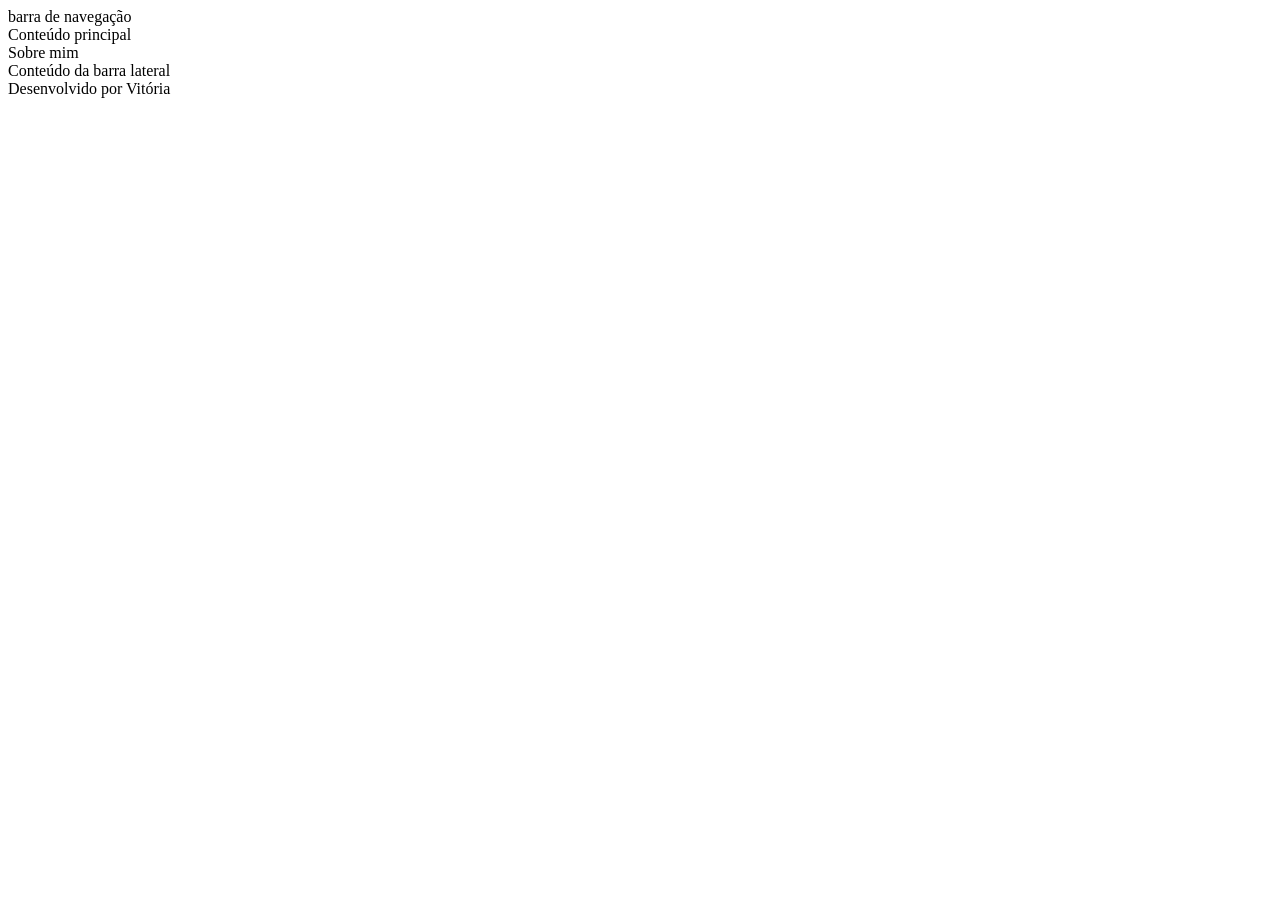
<file: HTML&CSS/elementos_semanticos.html>
<!DOCTYPE html>
<html lang="en">
<head>
    <meta charset="UTF-8">
    <meta name="viewport" content="width=device-width, initial-scale=1.0">
    <title>Elementos semânticos</title>
</head>
<body>
    <header>
        <nav>
        barra de navegação
        </nav>
    </header>

    <main>
        Conteúdo principal
        <section>Sobre mim</section>

    </main>
    <aside>Conteúdo da barra lateral</aside>

    <footer>Desenvolvido por Vitória</footer>
    <article></article>
</body>
</html>
</file>
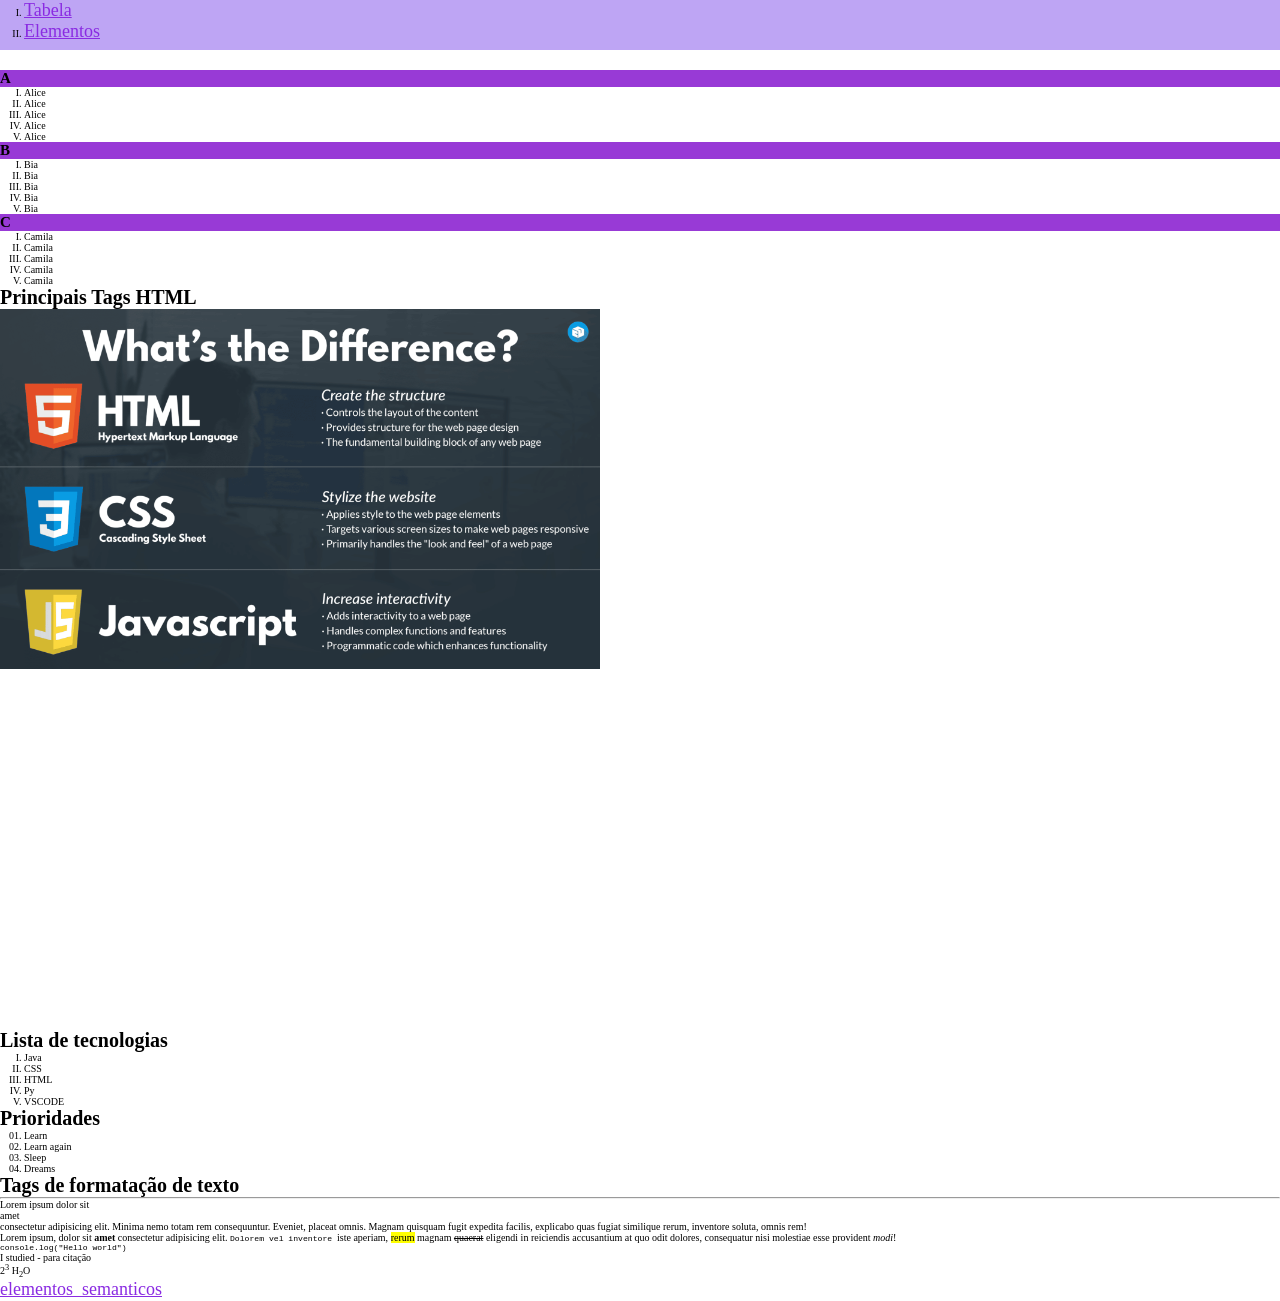
<file: HTML&CSS/first.html>
<!DOCTYPE html>
<html lang="pt-br">

<head>
    <meta charset="UTF-8"> <!--meta: predefinições/ UTF-8 permite ter acentos...-->
    <link rel="stylesheet" href="style.css">
    <meta name="viewport" content="width=device-width, initial-scale=1.0">
    <!--viewport onde a tela é renderizada, largura igual a do dispositivo e a escala seja 1.0 - normal-->
    <title>Principais tags HTML</title>
</head>

<body>
        <nav class="menu">
            <ul>
                <li><a href="tabela_form.html">Tabela</a></li>
                <li><a href="elementos_semanticos.html">Elementos</a></li>
            </ul>
        
        </nav>
        <main>
            <section class="contact-list">
                <h2>A</h2>
                <ul>
                    <li>Alice</li>
                    <li>Alice</li>
                    <li>Alice</li>
                    <li>Alice</li>
                    <li>Alice</li>
                </ul>
                <h2>B</h2>
                <ul>
                    <li>Bia</li>
                    <li>Bia</li>
                    <li>Bia</li>
                    <li>Bia</li>
                    <li>Bia</li>
                </ul>
                <h2>C</h2>
                <ul>
                    <li>Camila</li>
                    <li>Camila</li>
                    <li>Camila</li>
                    <li>Camila</li>
                    <li>Camila</li>
                </ul>
            </section>
        <h1>Principais Tags HTML</h1>
        <div class="img_differences">
            <img src="../assets/differences.png" alt="differences" width="600" /> <!--alt- descrição alternativa-->
        </div>
    

        <h1>Lista de tecnologias</h1>
        <ul>
            <li>Java</li>
            <li>CSS</li>
            <li>HTML</li>
            <li>Py</li>
            <li>VSCODE</li>
        </ul>

        <h1>Prioridades</h1>
        <ol>
            <li>Learn</li>
            <li>Learn again</li>
            <li>Sleep</li>
            <li>Dreams</li>
        </ol>

        <h1>Tags de formatação de texto</h1>
        <hr>

        <p>Lorem ipsum dolor sit
        <div>amet</div> consectetur adipisicing elit. Minima nemo totam rem consequuntur. Eveniet, placeat omnis. Magnam
        quisquam fugit expedita facilis, explicabo quas fugiat similique rerum, inventore soluta, omnis rem!</p>
        <p>Lorem ipsum, dolor sit <b>amet</b> consectetur adipisicing elit. <code> Dolorem vel inventore </code>iste
            aperiam, <mark>rerum</mark> magnam <s>quaerat</s> eligendi in reiciendis accusantium at quo odit dolores,
            consequatur nisi molestiae esse provident <i>modi</i>!</p>
        <!--com strong os mecanismo de pesquisa também detacam eles - semantica, não só formatação, não é apenas o negrito como o 'b'-->
        <!--em: itáico  com ênfase-->
        <pre>console.log("Hello world")</pre>
        <blockquote>I studied - para citação </blockquote>
        2<sup>3</sup>
        H<sub>2</sub>O
        <br>


        <a href="elementos_semanticos.html">elementos_semanticos</a>

    </main>

</body>

</html>
</file>
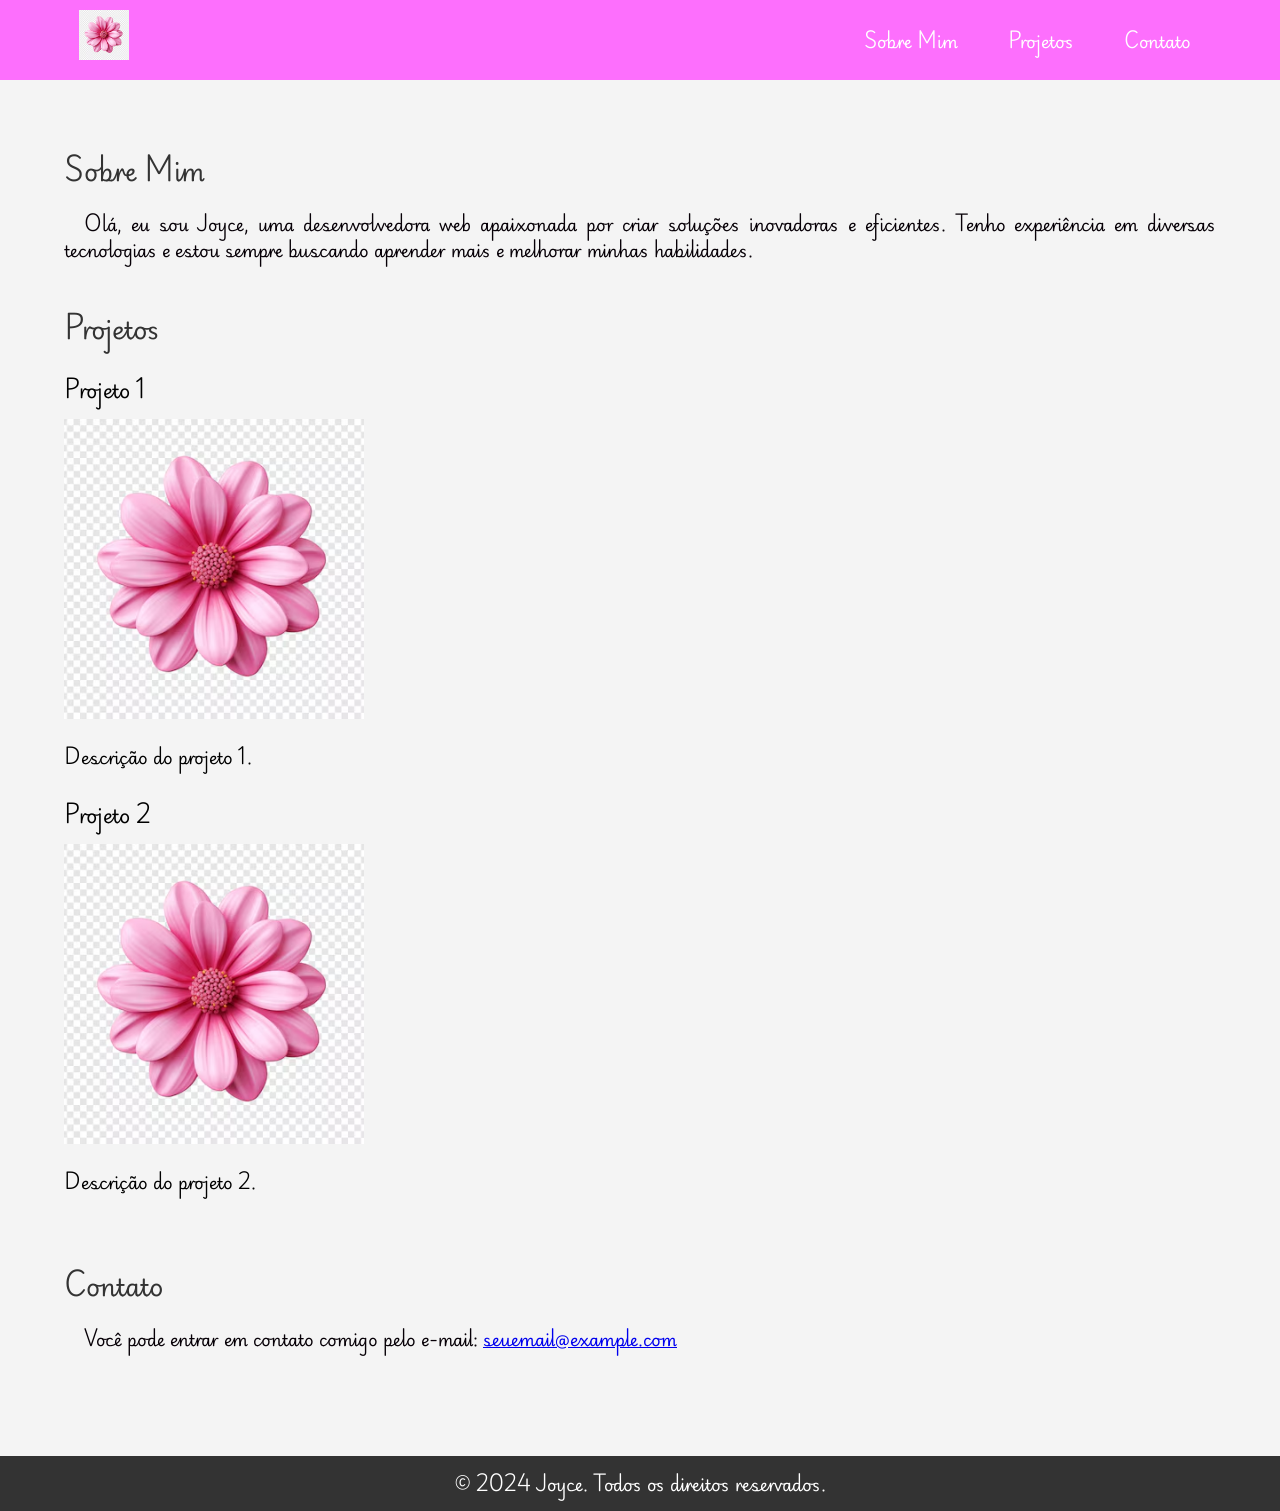
<file: HTML&CSS/portifolio.html>
<!DOCTYPE html>
<html lang="pt-BR">
<head>
    <meta charset="UTF-8">
    <meta name="viewport" content="width=device-width, initial-scale=1.0">
    <link rel="preconnect" href="https://fonts.googleapis.com">
    <link rel="preconnect" href="https://fonts.gstatic.com" crossorigin>
    <link href="https://fonts.googleapis.com/css2?family=Playwrite+FR+Moderne&display=swap" rel="stylesheet">
    <title>Meu Portfólio</title>
    <style>
        * {
            margin: 0;
            padding: 0;
            box-sizing: border-box;
        }
        :root {
            font-size: 62.5%;
        }
        body {
            font-family: 'Playwrite FR Moderne', 'Segoe UI', Tahoma, Geneva, Verdana, sans-serif;
            margin: 0;
            padding: 0;
            background-color: #f4f4f4;
            font-size: 1.6rem; /* 16px */
        }
        header {
            background-color: #fd6ffd;
            color: #fff;
            padding: 1rem 0;
        }
        nav {
            display: flex;
            justify-content: space-between;
            align-items: center;
            width: 90%;
            margin: 0 auto;
        }
        nav a {
            color: #fff;
            text-decoration: none;
            margin: 0 1.5rem;
        }
        nav ul {
            list-style: none;
            display: flex;
            padding: 0;
        }
        nav ul li {
            margin: 0 1rem;
        }
        .container {
            width: 100%;
            display: flex;
            flex-direction: column;
            align-items: flex-start;
            padding: 5% 5%;
            background-image: url('https://images.unsplash.com/photo-1520052205864-92d242b3a76b?w=500&auto=format&fit=crop&q=60&ixlib=rb-4.0.3&ixid=M3wxMjA3fDB8MHxzZWFyY2h8Mnx8cm9zYXxlbnwwfHwwfHx8MA%3D%3D');
            background-size: cover;
            background-attachment: scroll;
            text-align: justify;
        }
        .about, .projects, .contact {
            margin-bottom: 4rem;
        }
        .about h2, .projects h2, .contact h2 {
            color: #333;
            margin-bottom: 1.5rem;
        }
        .about p, .contact p {
            color: #070007;
            line-height: 1.6;
            text-indent: 2rem;
        }
        .projects div {
            margin-bottom: 2rem;
        }
        .projects img {
            width: 100%;
            max-width: 30rem;
            height: auto;
            margin: 1rem 0;
        }
        footer {
            background-color: #333;
            color: #fff;
            text-align: center;
            padding: 1rem 0;
            position: relative;
            width: 100%;
            bottom: 0;
        }
    </style>
</head>
<body>
    <header>
        <nav>
            <a href="/">
                <img src="../assets/flor.png" alt="flor" height="50"/>
            </a>
            <ul>
                <li><a href="#about">Sobre Mim</a></li>
                <li><a href="#projects">Projetos</a></li>
                <li><a href="#contact">Contato</a></li>
            </ul>
        </nav>
    </header>
    
    <div class="container">
        <section id="about" class="about">
            <h2>Sobre Mim</h2>
            <p>Olá, eu sou Joyce, uma desenvolvedora web apaixonada por criar soluções inovadoras e eficientes. Tenho experiência em diversas tecnologias e estou sempre buscando aprender mais e melhorar minhas habilidades.</p>
        </section>
        
        <section id="projects" class="projects">
            <h2>Projetos</h2>
            <div>
                <h3>Projeto 1</h3>
                <img src="../assets/flor.png" alt="Projeto 1">
                <p>Descrição do projeto 1.</p>
            </div>
            <div>
                <h3>Projeto 2</h3>
                <img src="../assets/flor.png" alt="Projeto 2">
                <p>Descrição do projeto 2.</p>
            </div>
        </section>
        
        <section id="contact" class="contact">
            <h2>Contato</h2>
            <p>Você pode entrar em contato comigo pelo e-mail: <a href="mailto:seuemail@example.com">seuemail@example.com</a></p>
        </section>
    </div>
    
    <footer>
        <p>&copy; 2024 Joyce. Todos os direitos reservados.</p>
    </footer>
</body>
</html>
</file>
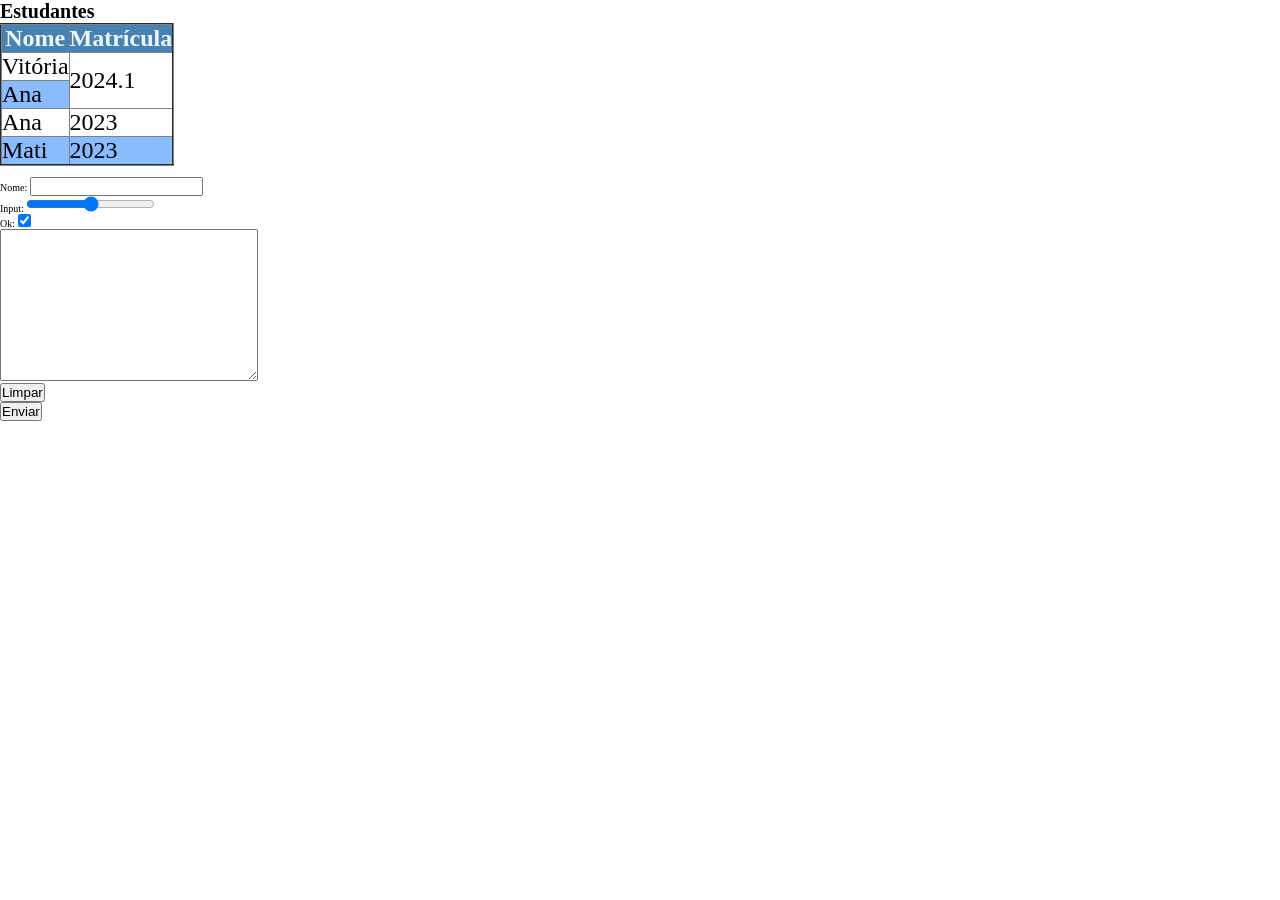
<file: HTML&CSS/tabela_form.html>
<!DOCTYPE html>
<html lang="en">
<head>
    <meta charset="UTF-8">
    <meta name="viewport" content="width=device-width, initial-scale=1.0">
    <title>Table</title>
    <link rel="stylesheet" href="style.css">
</head>
<body>
    <h1>Estudantes</h1>
    <table border="2">
        <thead><!--cabeçalho-->
            <tr> <!--linha-->
                <th>Nome</th>
                <th>Matrícula</th>
            </tr>
        </thead>
        <tbody>
            <tr>
                <td>Vitória</td>
                <td rowspan="2">2024.1</td><!--rowspan para mesclar linha e colspan para coluna-->
            </tr>
            <tr>
                <td>Ana</td>
            </tr>
            <tr>
                <td>Ana</td>
                <td>2023</td>
            </tr>
            <tr>
                <td>Mati</td>
                <td>2023</td>
            </tr>
        </tbody>
    </table>
    <br>
    <form action="" method="get"><!--padrão-->
        <div>
            <label for="texto">Nome: </label>
            <input type="text" id="texto"  name="nome">
        </div>
        <div>
            <label for="texto">Input: </label>
            <input type="range" id="qualquer" name="range" max="200" min="100">
        </div>
        <div>
            <label for="texto">Ok: </label>
            <input type="checkbox" id="checkbox" checked>
        </div>
        <textarea name="textarea" id="" cols="30" rows="10"></textarea>
        <div>
            <label for="texto"></label>
            <input type="reset" id="reset" value="Limpar">
        </div>
        <div>
            <label for="texto"></label>
            <input type="submit" id="submit" value="Enviar">
        </div>
    </form>
</body>
</html>
</file>
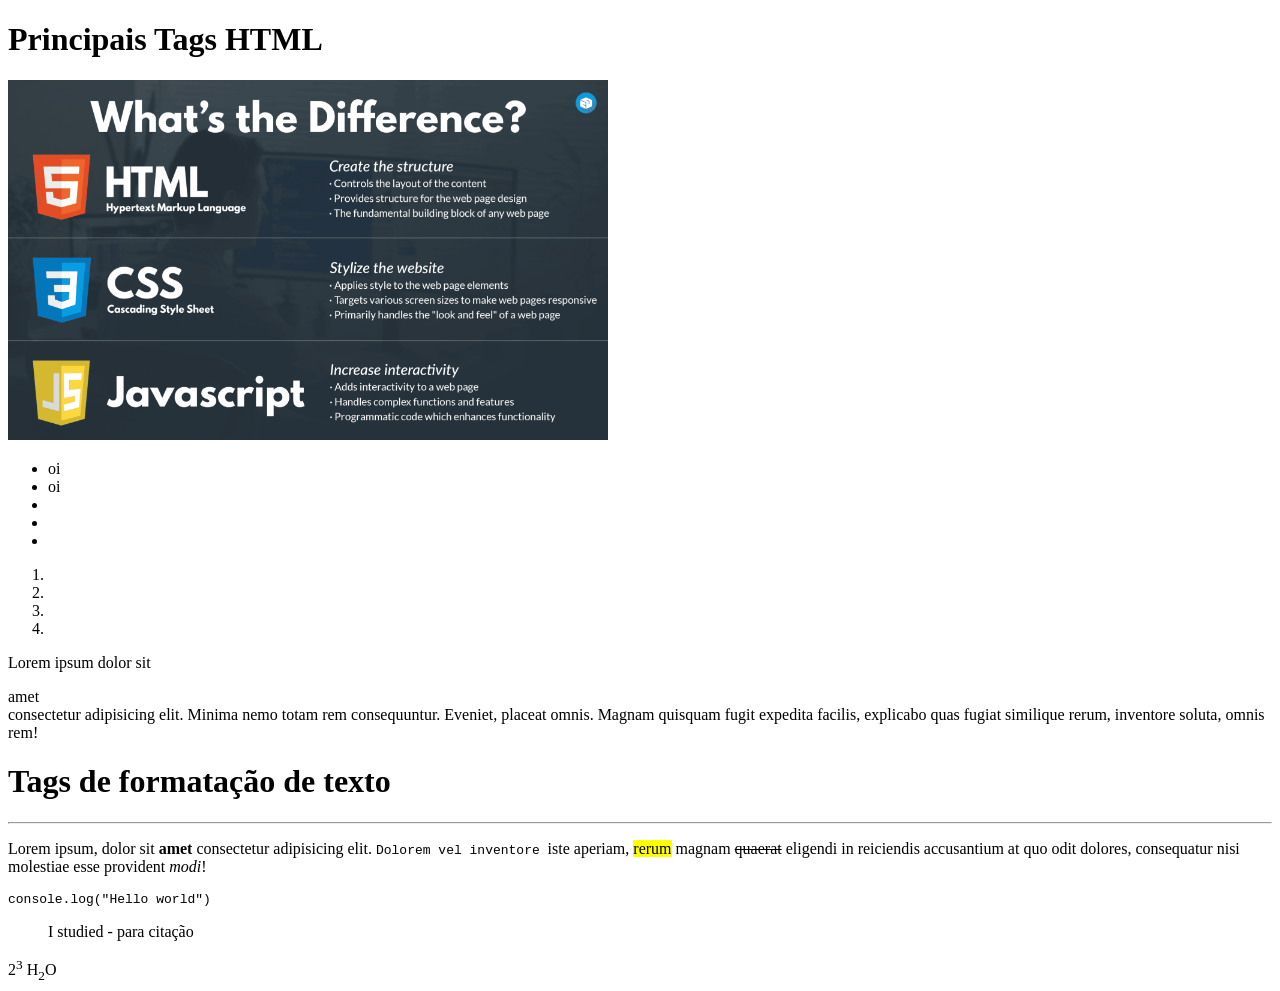
<file: HTML/first.html>
<!DOCTYPE html>
<html lang="pt-br">
<head>
    <meta charset="UTF-8"> <!--meta: predefinições/ UTF-8 permite ter acentos...-->
    <meta name="viewport" content="width=device-width, initial-scale=1.0"> <!--viewport onde a tela é renderizada, largura igual a do dispositivo e a escala seja 1.0 - normal-->
    <title>Principais tags HTML</title> 
</head>
<body>
    <h1>Principais Tags HTML</h1>
    <img src="../assets/differences.png" alt="differences" width="600" /> <!--alt- descrição alternativa-->
    <ul>
        <li>oi</li>
        <li>oi</li>
        <li></li>
        <li></li>
        <li></li>
    </ul>
    <ol>
        <li></li>
        <li></li>
        <li></li>
        <li></li>
    </ol>
    <p>Lorem ipsum dolor sit <div>amet</div> consectetur adipisicing elit. Minima nemo totam rem consequuntur. Eveniet, placeat omnis. Magnam quisquam fugit expedita facilis, explicabo quas fugiat similique rerum, inventore soluta, omnis rem!</p>
  
    <h1>Tags de formatação de texto</h1>
    <hr>
    <p>Lorem ipsum, dolor sit <b>amet</b> consectetur adipisicing elit. <code> Dolorem vel inventore </code>iste aperiam, <mark>rerum</mark> magnam <s>quaerat</s> eligendi in reiciendis accusantium at quo odit dolores, consequatur nisi molestiae esse provident <i>modi</i>!</p> <!--com strong os mecanismo de pesquisa também detacam eles - semantica, não só formatação, não é apenas o negrito como o 'b'-->
    <!--em: itáico  com ênfase-->
    <pre>console.log("Hello world")</pre>
    <blockquote>I studied - para citação </blockquote>
    2<sup>3</sup>
    H<sub>2</sub>O
</body>
</html>
</file>
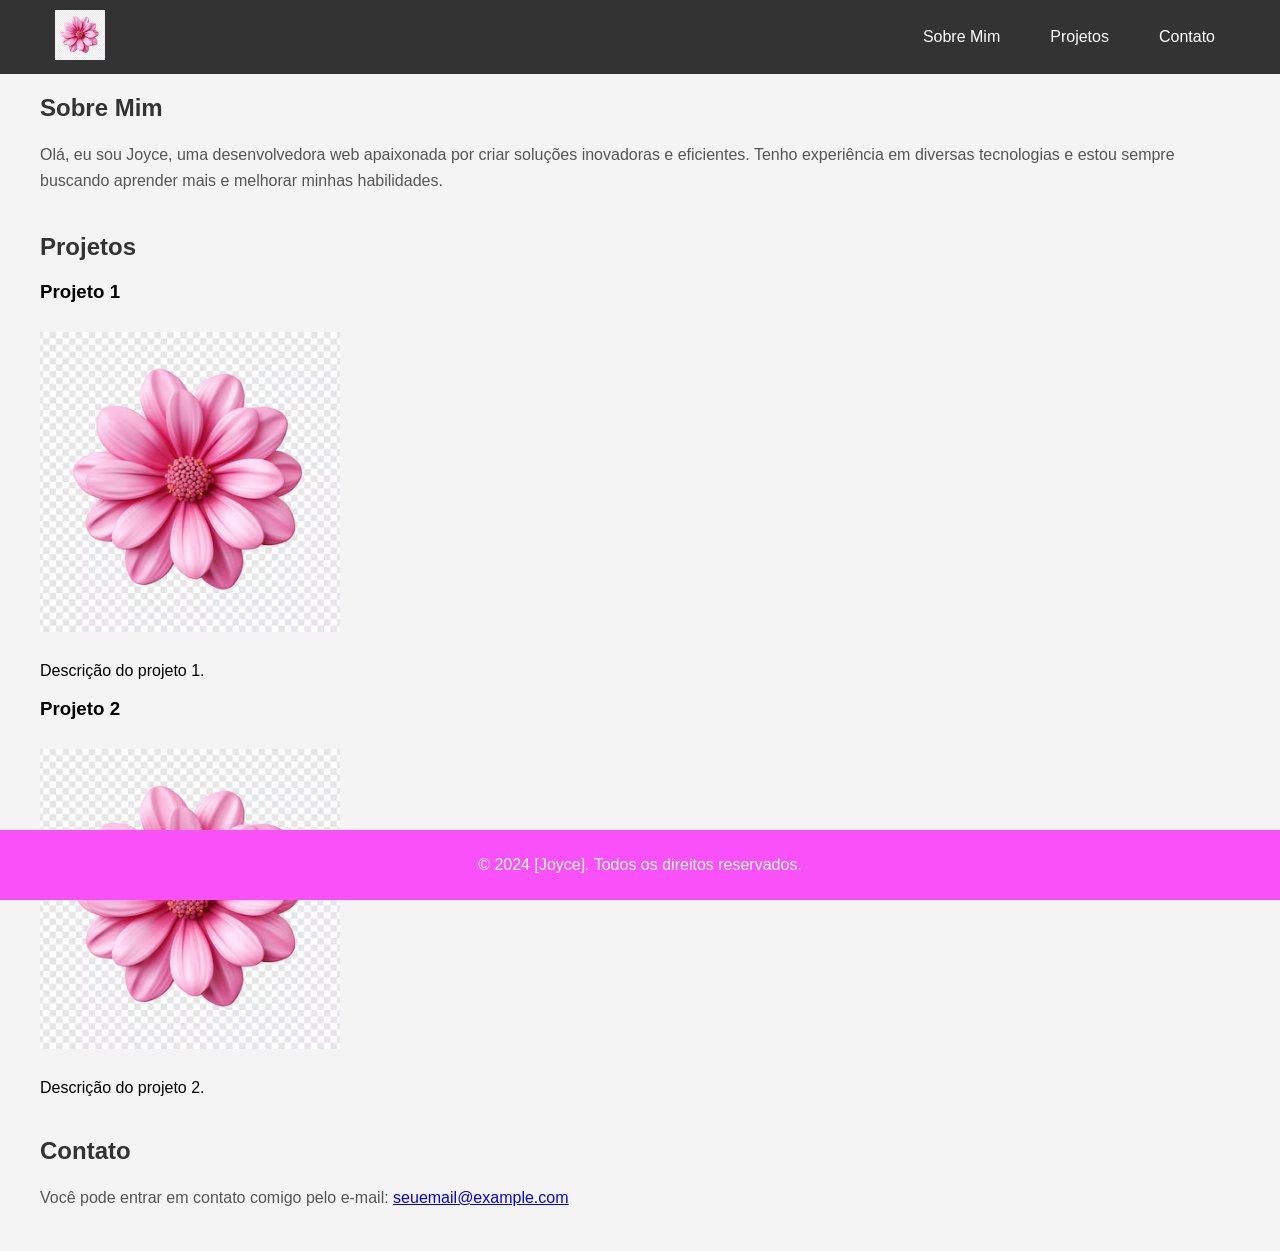
<file: HTML/portifolio.html>
<!DOCTYPE html>
<html lang="pt-BR">
<head>
    <meta charset="UTF-8">
    <meta name="viewport" content="width=device-width, initial-scale=1.0">
    <title>Meu Portfólio</title>
    <style>
        body {
            font-family: Arial, sans-serif;
            margin: 0;
            padding: 0;
            background-color: #f4f4f4;
        }
        header {
            background-color: #333;
            color: #fff;
            padding: 10px 0;
        }
        nav {
            display: flex;
            justify-content: space-between;
            align-items: center;
            max-width: 1200px;
            margin: 0 auto;
            padding: 0 20px;
        }
        nav a {
            color: #fff;
            text-decoration: none;
            margin: 0 15px;
        }
        nav ul {
            list-style: none;
            display: flex;
            padding: 0;
        }
        nav ul li {
            margin: 0 10px;
        }
        .container {
            max-width: 1200px;
            margin: 20px auto;
            padding: 0 20px;
        }
        .about, .projects, .contact {
            margin-bottom: 40px;
        }
        .about h2, .projects h2, .contact h2 {
            color: #333;
        }
        .about p, .contact p {
            color: #555;
            line-height: 1.6;
        }
        .projects img {
            width: 100%;
            max-width: 300px;
            height: auto;
            margin: 10px 0;
        }
        footer {
            background-color: #fa50fa;
            color: #fff;
            text-align: center;
            padding: 10px 0;
            position: fixed;
            width: 100%;
            bottom: 0;
        }
    </style>
</head>
<body>
    <header><!--cabeçalho-->
        <nav>
            <a href="/">
                <img src="../assets/flor.png" alt="flor" height="50"/>
            </a>
            <ul>
                <li><a href="#about">Sobre Mim</a></li>
                <li><a href="#projects">Projetos</a></li>
                <li><a href="#contact">Contato</a></li>
            </ul>
        </nav>
    </header>
    
    <div class="container">
        <section id="about" class="about">
            <h2>Sobre Mim</h2>
            <p>Olá, eu sou Joyce, uma desenvolvedora web apaixonada por criar soluções inovadoras e eficientes. Tenho experiência em diversas tecnologias e estou sempre buscando aprender mais e melhorar minhas habilidades.</p>
        </section>
        
        <section id="projects" class="projects">
            <h2>Projetos</h2>
            <div>
                <h3>Projeto 1</h3>
                <img src="../assets/flor.png" alt="Projeto 1">
                <p>Descrição do projeto 1.</p>
            </div>
            <div>
                <h3>Projeto 2</h3>
                <img src="../assets/flor.png" alt="Projeto 2">
                <p>Descrição do projeto 2.</p>
            </div>
        </section>
        
        <section id="contact" class="contact">
            <h2>Contato</h2>
            <p>Você pode entrar em contato comigo pelo e-mail: <a href="mailto:seuemail@example.com">seuemail@example.com</a></p>
        </section>
    </div>
    
    <footer>
        <p>&copy; 2024 [Joyce]. Todos os direitos reservados.</p>
    </footer>
</body>
</html>
</file>
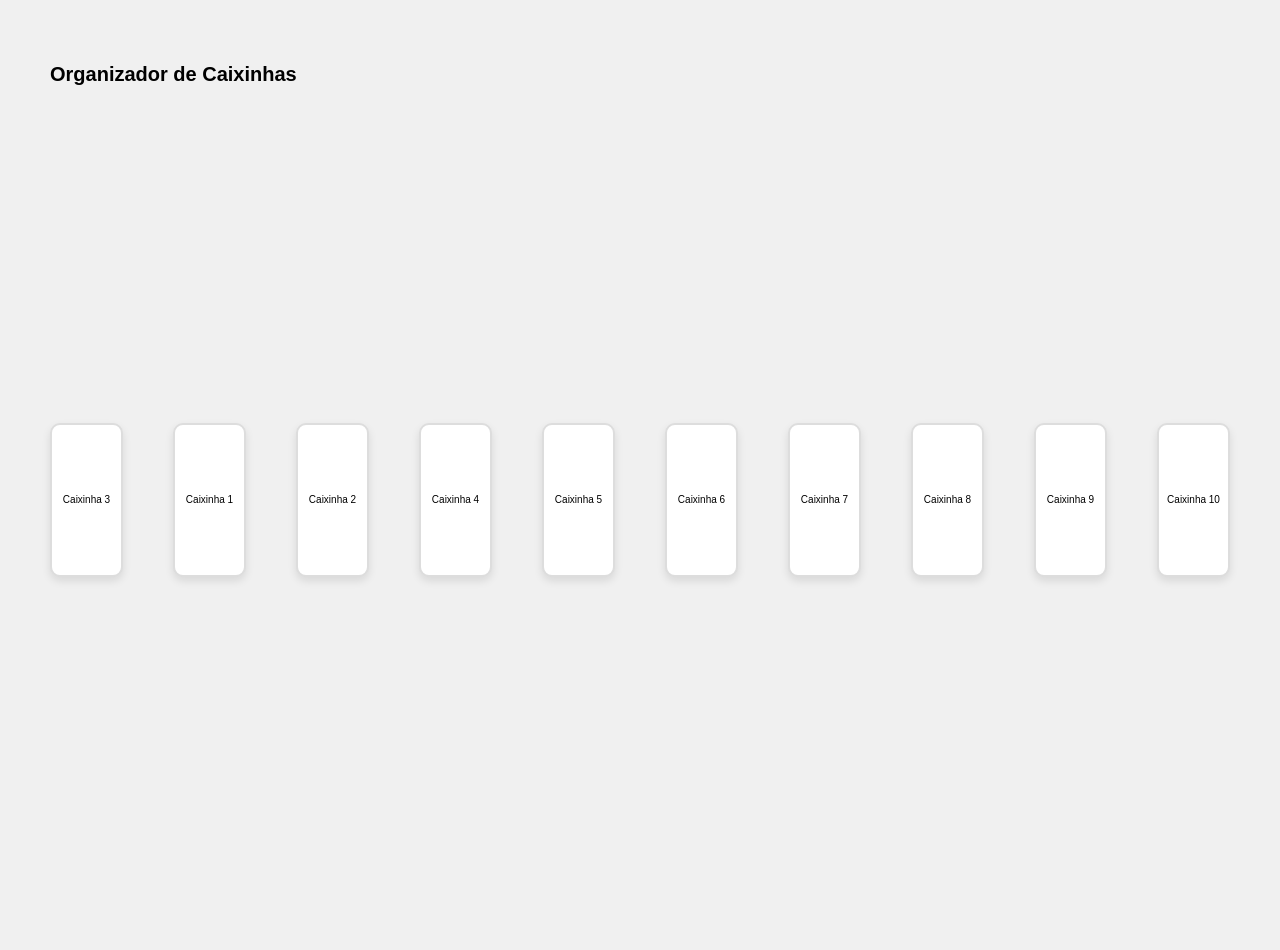
<file: HTML&CSS/flexbox/flexbox.html>
<!DOCTYPE html>
<html lang="pt-BR">
<head>
    <meta charset="UTF-8">
    <meta name="viewport" content="width=device-width, initial-scale=1.0">
    <title>Organizador de Caixinhas</title>
    <link rel="stylesheet" href="flexbox-styles.css".css">
    <style>
        
    </style>
</head>
<body>
    <h1>Organizador de Caixinhas</h1>
    <div class="container">
        <div class="box">Caixinha 1</div>
        <div class="box">Caixinha 2</div>
        <div class="box">Caixinha 3</div>
        <div class="box">Caixinha 4</div>
        <div class="box">Caixinha 5</div>
        <div class="box">Caixinha 6</div>
        <div class="box">Caixinha 7</div>
        <div class="box">Caixinha 8</div>
        <div class="box">Caixinha 9</div>
        <div class="box">Caixinha 10</div>
    </div>
</body>
</html>
</file>
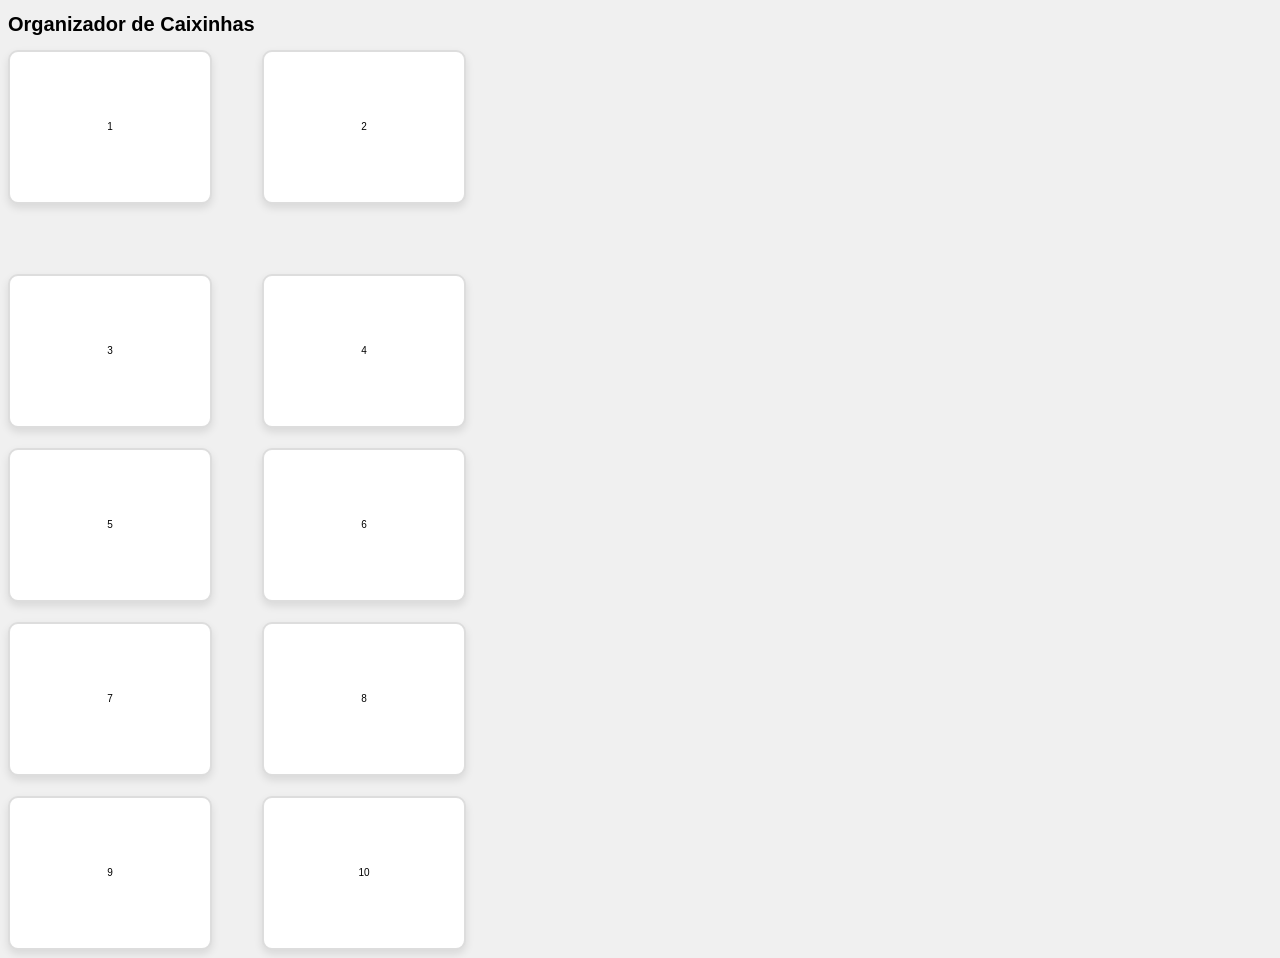
<file: HTML&CSS/grid/grid.html>
<!DOCTYPE html>
<html lang="pt-BR">
<head>
    <meta charset="UTF-8">
    <meta name="viewport" content="width=device-width, initial-scale=1.0">
    <title>Organizador de Caixinhas</title>
    <link rel="stylesheet" href="grid.css".css">
    <style>
        
    </style>
</head>
<body>
    <h1>Organizador de Caixinhas</h1>
    <div class="boxes">
        <div class="box">1</div>
        <div class="box">2</div>
        <div class="box">3</div>
        <div class="box">4</div>
        <div class="box">5</div>
        <div class="box">6</div>
        <div class="box">7</div>
        <div class="box">8</div>
        <div class="box">9</div>
        <div class="box">10</div>
    </div>
</body>
</html>
</file>
<file: HTML&CSS/style.css>
* {
    margin: 0;
    padding: 0;
    box-sizing: border-box;
    /*se eu colocar um box ele não vai estar mudando as dimensões de um box que eu colocar*/
}

:root {
    /*pseudo classe*/
    font-size: 62.5%;
}

@media screen and (min-width: 100px) {
    .img_differences{
        height: 90vh;


    }
    
}

.img_differences{
    height: 80vh;


}
a {
    color: blueviolet;
    font-size: 1.8rem;
}

a:visited {
    color: brown;
}

/*passando o mouse - hover deve vim depois do visited*/
a:hover {
    color: green;
}

table {
    font-size: 2.4rem;
    border-collapse: collapse;
}

/*
table tr:first-child{
    background-color: steelblue;
     color:aliceblue
}*/

table th {
    background-color: steelblue;
    color: aliceblue
}

/*n é como 0*/
table tr:nth-child(2n + 2) {
    background-color: rgb(136, 188, 255);
}

ul,
ol {
    padding-left: 2.4rem
}

ul {
    list-style: upper-roman;

}

ol {
    list-style: decimal-leading-zero;
}

/*display: block: não permite colocar coisas do lado
object-fit: cover - para não distorcer a img
o inline não precisa muito a altura e largura*/
/* se eu digitar h20 por ex., o vscode já completa para mim*/

/*
margim: para todos os lados
padding: também pode alterar a dimensão do objeto que estou mexendo, aumentando ou diminuindo ele, pois ele mexe no interior do elemento
*/

/*
//POSITION
absolute: não ocupar espaço em tela
static - top, left não faz efeito
fixed: fixo na tela mesmo que eu mova ela
*/

nav.menu {
    position: fixed;
    background-color: rgb(190, 165, 244);
    width: 100%;
    height: 5rem;
    z-index: 1;/*prioridade maior que o relative*/
}
main{
    padding-top: 7rem;
}

.contact-list {
    position:relative;
}
.contact-list h2{
    position: sticky;
    background-color: rgb(152, 58, 214);
    top: 5rem;
}
/*flex
display: flex;
flex: 30%;
flex-wrap: wrap;
*/

/*Esconder
display: none;
visibility: hidden; se tem um button não consigo clicar
opacity: 4%*/
</file>
<file: HTML&CSS/flexbox/flexbox-styles.css>
:root{
    font-size: 62.5%;
}
body {
    font-family: Arial, sans-serif;
    background-color: #f0f0f0;
    margin: 0;
    padding: 5rem;
}

.container {
    position: relative;
    gap: 5rem 5rem; /*espaçamento entre os intens**/
    justify-content: center;
    display: flex;
    flex-wrap: wrap;/*lementos faz quebra de linha quando necessário*/
    flex-direction: row; /*flex-flow: row wrap*/
    height: calc(100vh - 10rem);
    align-items: center;
    justify-content: flex-start;
}

.box {
    background-color: #ffffff;
    border: 2px solid #ddd;
    border-radius: 10px;
    width: 20rem;
    height: 15rem;
    display: flex;
    align-items: center;
    justify-content: center;
    box-shadow: 0 4px 8px rgba(0,0,0,0.1);
    transition: transform 0.3s, color 0.1s; /*ao clicar com o tranform ele vai mudar o tamanho nesse período*/
    flex: 1;
}
/*flex-basis: 30% para colocar mesma quantidade de elementos por tela-  flex-basis: calc(50% - 5rem);*/
.box:nth-child(3){
    order: -1;
}

.box:hover {
    transform: scale(1.05);
    background-color: aquamarine;
    color: blue;
}

/*animação
animation: pulse 2s infinite;
se não usar o 50% coloco o animation-direction:alternate;
*/
@keyframes pulse {
    0% {
        tranforme: scale(1);
        opacity: 1;
    }
    50% {
        tranforme: scale(1.3);
        opacity: .6;
    }
    100% {
        tranforme: scale(1);
        opacity: 1;
    }
}
</file>
<file: HTML&CSS/grid/grid.css>
:root{
    font-size: 62.5%;
}
body {
    font-family: Arial, sans-serif;
    background-color: #f0f0f0;
}

.boxes {
    justify-content: flex-start;
    display: grid;
    height: calc(100vh);
    position: relative;
    gap: 2rem 5rem;
    grid-template-columns: 1fr 9fr;
    grid-template-rows: 1fr;

}

.box {
    background-color: #ffffff;
    border: 2px solid #ddd;
    border-radius: 10px;
    width: 20rem;
    height: 15rem;
    display: flex;
    align-items: center;
    justify-content: center;
    box-shadow: 0 4px 8px rgba(0,0,0,0.1);
}
</file>
